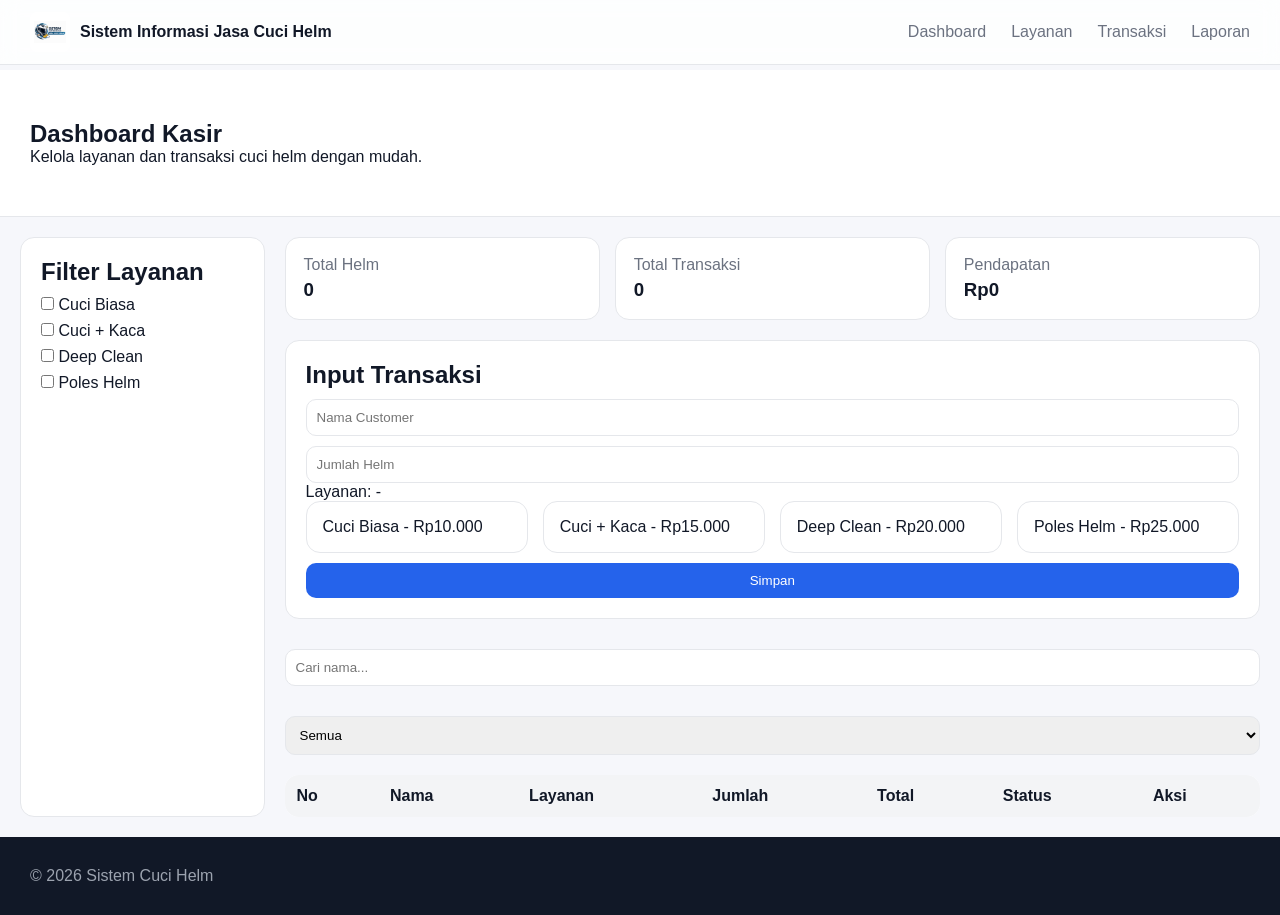
<file: index.html>
<!DOCTYPE html>
<html lang="id">
<head>
    <meta charset="UTF-8">
    <title>Sistem Informasi Jasa Cuci Helm</title>
    <link rel="stylesheet" href="style.css">
</head> 

<body>

<header>
    <img src="logoCuciHelm.png" alt="Logo">
    <h2>Sistem Informasi Jasa Cuci Helm</h2>

    <nav>
        <ul>
            <li><a href="#">Dashboard</a></li>
            <li><a href="#">Layanan</a></li>
            <li><a href="#">Transaksi</a></li>
            <li><a href="#">Laporan</a></li>
        </ul>
    </nav>
</header>

<main>

<section>
    <h1>Dashboard Kasir</h1>
    <p>Kelola layanan dan transaksi cuci helm dengan mudah.</p>
</section>

<div class="container">

<aside>
    <h2>Filter Layanan</h2>
    <label><input type="checkbox"> Cuci Biasa</label>
    <label><input type="checkbox"> Cuci + Kaca</label>
    <label><input type="checkbox"> Deep Clean</label>
    <label><input type="checkbox"> Poles Helm</label>
</aside>

<section class="content">

<div class="stats-container">
    <div class="stat-card">
        <p>Total Helm</p>
        <h3 id="statHelm">0</h3>
    </div>

    <div class="stat-card">
        <p>Total Transaksi</p>
        <h3 id="statTransaksi">0</h3>
    </div>

    <div class="stat-card">
        <p>Pendapatan</p>
        <h3 id="statPendapatan">Rp0</h3>
    </div>
</div>

<form id="formTransaksi">
    <h2>Input Transaksi</h2>

    <input type="text" id="nama" placeholder="Nama Customer">
    <input type="number" id="jumlah" placeholder="Jumlah Helm">

    <p id="layananTerpilih">Layanan: -</p>

    <div class="card-container">
        <div class="card" onclick="pilihLayanan('Cuci Biasa')">Cuci Biasa - Rp10.000</div>
        <div class="card" onclick="pilihLayanan('Cuci + Kaca')">Cuci + Kaca - Rp15.000</div>
        <div class="card" onclick="pilihLayanan('Deep Clean')">Deep Clean - Rp20.000</div>
        <div class="card" onclick="pilihLayanan('Poles Helm')">Poles Helm - Rp25.000</div>
    </div>

    <button type="submit">Simpan</button>
</form>

<input type="text" placeholder="Cari nama..." onkeyup="searchData(this.value)">

<select onchange="filterLayanan(this.value)">
    <option value="Semua">Semua</option>
    <option>Cuci Biasa</option>
    <option>Cuci + Kaca</option>
    <option>Deep Clean</option>
    <option>Poles Helm</option>
</select>

<table>
<thead>
<tr>
<th>No</th>
<th>Nama</th>
<th>Layanan</th>
<th>Jumlah</th>
<th>Total</th>
<th>Status</th>
<th>Aksi</th>
</tr>
</thead>
<tbody></tbody>
</table>

</section>
</div>

</main>

<footer>
    <p>© 2026 Sistem Cuci Helm</p>
</footer>

<!-- MODAL EDIT -->
<div id="modalEdit" class="modal">
    <div class="modal-content">
        <h2>Edit Data</h2>

        <input type="text" id="editNama">
        <input type="number" id="editJumlah">

        <select id="editStatus">
            <option>Proses</option>
            <option>Selesai</option>
        </select>

        <button onclick="simpanEdit()">Simpan</button>
        <button onclick="tutupModal()">Batal</button>
    </div>
</div>

<!-- MODAL HAPUS -->
<div id="modalHapus" class="modal">
    <div class="modal-content">
        <h2>Hapus Data</h2>
        <p>Yakin mau hapus data ini?</p>

        <button onclick="confirmHapus()">Ya, Hapus</button>
        <button onclick="tutupModalHapus()">Batal</button>
    </div>
</div>

<script src="script.js"></script>

</body>
</html>
</file>
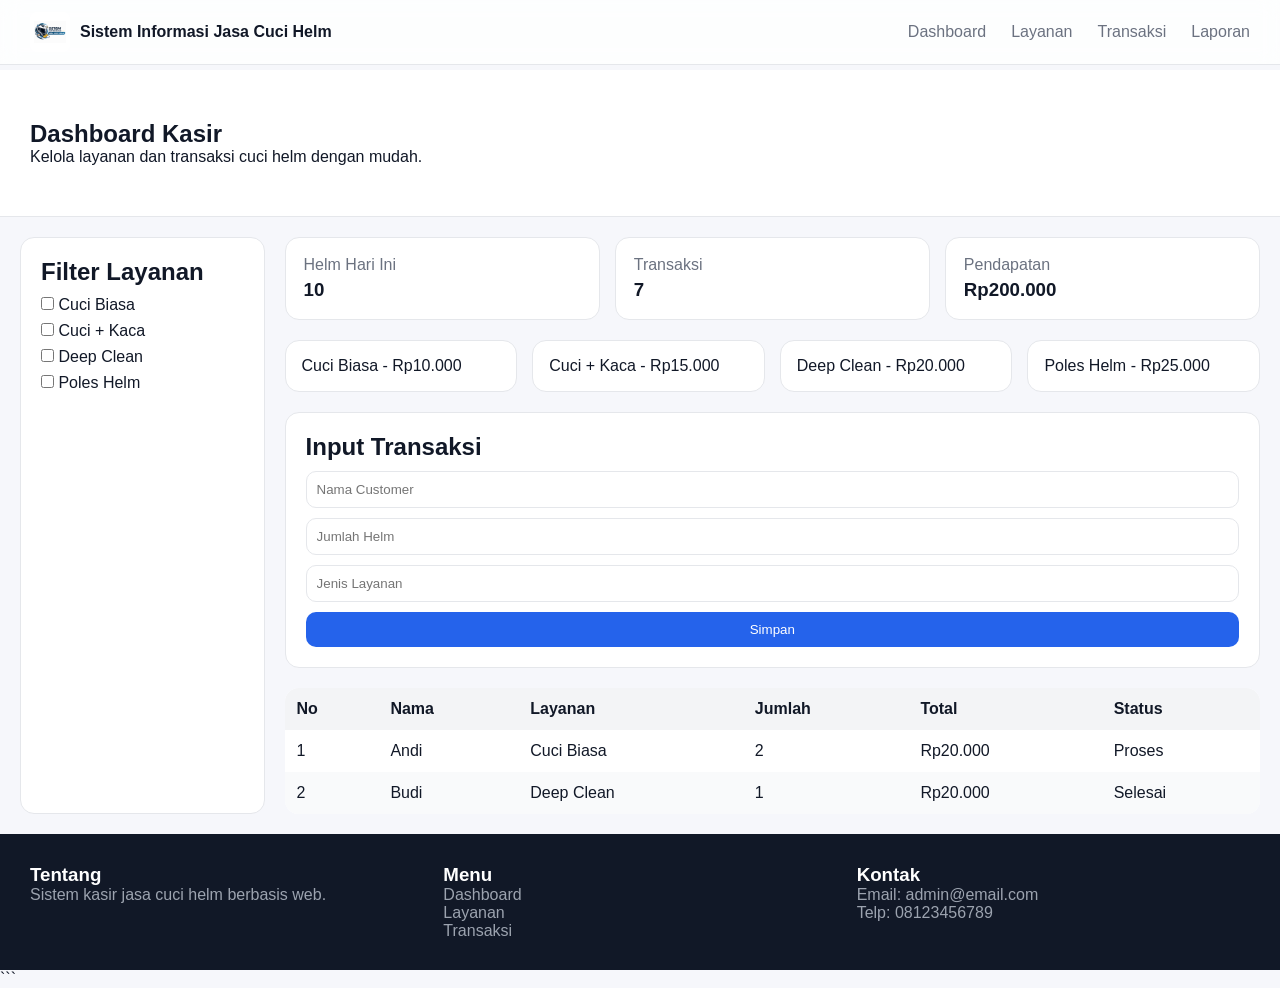
<file: Project PWEB/index.html>
<!DOCTYPE html>
<html lang="id">
<head>
    <meta charset="UTF-8">
    <title>Sistem Informasi Jasa Cuci Helm</title>
    <link rel="stylesheet" href="style.css">
</head>

<body>

<header>
    <img src="logoCuciHelm.png" alt="Logo">
    <h2>Sistem Informasi Jasa Cuci Helm</h2>

    <nav>
        <ul>
            <li><a href="#">Dashboard</a></li>
            <li><a href="#">Layanan</a></li>
            <li><a href="#">Transaksi</a></li>
            <li><a href="#">Laporan</a></li>
        </ul>
    </nav>
</header>

<main>

    <!-- HERO -->
    <section>
        <h1>Dashboard Kasir</h1>
        <p>Kelola layanan dan transaksi cuci helm dengan mudah.</p>
    </section>

    <div class="container">

        <!-- SIDEBAR -->
        <aside>
            <h2>Filter Layanan</h2>
            <label><input type="checkbox"> Cuci Biasa</label>
            <label><input type="checkbox"> Cuci + Kaca</label>
            <label><input type="checkbox"> Deep Clean</label>
            <label><input type="checkbox"> Poles Helm</label>
        </aside>

        <!-- CONTENT -->
        <section class="content">

            <!-- STATISTICS -->
            <div class="stats-container">
                <div class="stat-card">
                    <p>Helm Hari Ini</p>
                    <h3>10</h3>
                </div>

                <div class="stat-card">
                    <p>Transaksi</p>
                    <h3>7</h3>
                </div>

                <div class="stat-card">
                    <p>Pendapatan</p>
                    <h3>Rp200.000</h3>
                </div>
            </div>

            <!-- LAYANAN -->
            <div class="card-container">
                <div class="card">Cuci Biasa - Rp10.000</div>
                <div class="card">Cuci + Kaca - Rp15.000</div>
                <div class="card">Deep Clean - Rp20.000</div>
                <div class="card">Poles Helm - Rp25.000</div>
            </div>

            <!-- FORM -->
            <form>
                <h2>Input Transaksi</h2>
                <input type="text" placeholder="Nama Customer">
                <input type="number" placeholder="Jumlah Helm">
                <input type="text" placeholder="Jenis Layanan">
                <button type="submit">Simpan</button>
            </form>

            <!-- TABLE -->
            <table>
                <thead>
                    <tr>
                        <th>No</th>
                        <th>Nama</th>
                        <th>Layanan</th>
                        <th>Jumlah</th>
                        <th>Total</th>
                        <th>Status</th>
                    </tr>
                </thead>

                <tbody>
                    <tr>
                        <td>1</td>
                        <td>Andi</td>
                        <td>Cuci Biasa</td>
                        <td>2</td>
                        <td>Rp20.000</td>
                        <td>Proses</td>
                    </tr>

                    <tr>
                        <td>2</td>
                        <td>Budi</td>
                        <td>Deep Clean</td>
                        <td>1</td>
                        <td>Rp20.000</td>
                        <td>Selesai</td>
                    </tr>
                </tbody>
            </table>

        </section>

    </div>

</main>

<footer>
    <div>
        <h3>Tentang</h3>
        <p>Sistem kasir jasa cuci helm berbasis web.</p>
    </div>

    <div>
        <h3>Menu</h3>
        <p>Dashboard</p>
        <p>Layanan</p>
        <p>Transaksi</p>
    </div>

    <div>
        <h3>Kontak</h3>
        <p>Email: admin@email.com</p>
        <p>Telp: 08123456789</p>
    </div>
</footer>

</body>
</html>
```
</file>
<file: style.css>
/* ================= RESET ================= */
* {
    margin: 0;
    padding: 0;
    box-sizing: border-box;
}

/* ================= GLOBAL ================= */
body {
    font-family: 'Inter', sans-serif;
    background: #f6f7fb;
    color: #111827;
    padding-top: 70px;
}

/* FIX GAMBAR */
img {
    max-width: 100%;
    height: auto;
    display: block;
}

/* ================= NAVBAR ================= */
header {
    position: fixed;
    top: 0;
    width: 100%;
    background: rgba(255,255,255,0.8);
    backdrop-filter: blur(10px);
    border-bottom: 1px solid #e5e7eb;
    display: flex;
    align-items: center;
    padding: 12px 30px;
    z-index: 1000;
    gap: 10px;
}

/* LOGO */
header img {
    width: 40px !important;
    height: 40px !important;
    min-width: 40px;
    object-fit: contain;
    flex-shrink: 0;
    background: white;
    padding: 4px;
    border-radius: 8px;
}

header h2 {
    font-size: 16px;
    font-weight: 600;
}

/* NAV */
nav {
    margin-left: auto;
}

nav ul {
    display: flex;
    gap: 25px;
    list-style: none;
}

nav a {
    text-decoration: none;
    color: #6b7280;
    position: relative;
    transition: 0.3s;
}

nav a:hover {
    color: #2563eb;
}

nav a::after {
    content: "";
    position: absolute;
    height: 2px;
    width: 0%;
    background: #2563eb;
    left: 0;
    bottom: -4px;
    transition: 0.3s;
}

nav a:hover::after {
    width: 100%;
}

/* ================= HERO ================= */
main section:first-child {
    padding: 50px 30px;
    background: white;
    border-bottom: 1px solid #e5e7eb;
}

/* ================= LAYOUT ================= */
.container {
    display: flex;
    flex-direction: column;
    gap: 20px;
    padding: 20px;
}

/* ================= SIDEBAR ================= */
aside {
    background: white;
    padding: 20px;
    border-radius: 14px;
    border: 1px solid #e5e7eb;
    transition: 0.3s;
}

aside:hover {
    transform: translateY(-4px);
    box-shadow: 0 10px 20px rgba(0,0,0,0.05);
}

aside h2 {
    margin-bottom: 10px;
}

aside label {
    display: block;
    margin-bottom: 8px;
    cursor: pointer;
}

aside label:hover {
    color: #2563eb;
}

aside input {
    accent-color: #2563eb;
}

/* ================= CONTENT ================= */
.content {
    display: flex;
    flex-direction: column;
    gap: 20px;
}

/* ================= STATS ================= */
.stats-container {
    display: grid;
    grid-template-columns: 1fr;
    gap: 15px;
}

.stat-card {
    background: white;
    padding: 18px;
    border-radius: 14px;
    border: 1px solid #e5e7eb;
    transition: 0.3s;
}

.stat-card:hover {
    transform: translateY(-6px);
    box-shadow: 0 10px 20px rgba(0,0,0,0.08);
}

.stat-card p {
    color: #6b7280;
}

.stat-card h3 {
    margin-top: 5px;
}

/* ================= CARD ================= */
.card-container {
    display: grid;
    grid-template-columns: 1fr;
    gap: 15px;
}

.card {
    background: white;
    padding: 16px;
    border-radius: 14px;
    border: 1px solid #e5e7eb;
    transition: 0.3s;
    position: relative;
}

.card:hover {
    transform: translateY(-6px);
    box-shadow: 0 12px 25px rgba(0,0,0,0.08);
}

.card::after {
    content: "";
    position: absolute;
    height: 3px;
    width: 0%;
    background: #2563eb;
    left: 0;
    bottom: 0;
    transition: 0.3s;
}

.card:hover::after {
    width: 100%;
}

/* ================= FORM ================= */
form {
    background: white;
    padding: 20px;
    border-radius: 14px;
    border: 1px solid #e5e7eb;
}

form input, 
form select, 
form button {
    width: 100%;
    padding: 10px;
    margin-top: 10px;
    border-radius: 10px;
    border: 1px solid #e5e7eb;
    transition: 0.25s;
}

form input:focus,
form select:focus {
    border-color: #2563eb;
    box-shadow: 0 0 6px rgba(37,99,235,0.2);
    outline: none;
}

form button {
    background: #2563eb;
    color: white;
    border: none;
    cursor: pointer;
}

form button:hover {
    transform: scale(1.03);
    background: #1d4ed8;
}

/* ================= SEARCH & FILTER ================= */
input[type="text"], select {
    margin-top: 10px;
    padding: 10px;
    border-radius: 10px;
    border: 1px solid #e5e7eb;
    width: 100%;
}

/* ================= TABLE ================= */
table {
    width: 100%;
    border-collapse: collapse;
    background: white;
    border-radius: 14px;
    overflow: hidden;
}

th {
    background: #f3f4f6;
    text-align: left;
}

th, td {
    padding: 12px;
}

tr:nth-child(even) {
    background: #f9fafb;
}

tr:hover {
    background: #eef2ff;
}

/* BUTTON TABLE */
table button {
    padding: 6px 10px;
    border: none;
    border-radius: 6px;
    cursor: pointer;
    margin-right: 5px;
    transition: 0.2s;
}

table button:first-child {
    background: #2563eb;
    color: white;
}

table button:last-child {
    background: #ef4444;
    color: white;
}

table button:hover {
    transform: scale(1.05);
}

/* ================= FOOTER ================= */
footer {
    background: #111827;
    color: #9ca3af;
    padding: 30px;
    display: grid;
    grid-template-columns: 1fr;
    gap: 20px;
}

footer h3 {
    color: white;
}

/* ================= RESPONSIVE ================= */
@media (min-width: 768px) {

    .container {
        flex-direction: row;
    }

    aside {
        width: 28%;
    }

    .content {
        width: 72%;
    }

    .stats-container {
        grid-template-columns: repeat(3, 1fr);
    }

    .card-container {
        grid-template-columns: repeat(2, 1fr);
    }

    footer {
        grid-template-columns: repeat(3, 1fr);
    }
}

@media (min-width: 1024px) {

    aside {
        width: 20%;
    }

    .content {
        width: 80%;
    }

    .card-container {
        grid-template-columns: repeat(4, 1fr);
    }
}

/* MODAL */
.modal {
    display: none;
    position: fixed;
    inset: 0;
    background: rgba(17, 24, 39, 0.6);
    backdrop-filter: blur(4px);
    justify-content: center;
    align-items: center;
    z-index: 9999;
}

.modal-content {
    background: #fff;
    padding: 24px;
    border-radius: 16px;
    width: 320px;
    box-shadow: 0 20px 40px rgba(0,0,0,0.15);
    animation: scaleIn 0.25s ease;
}

.modal-content h2 {
    margin-bottom: 12px;
}

.modal-content input,
.modal-content select {
    width: 100%;
    padding: 10px;
    margin-top: 10px;
    border-radius: 10px;
    border: 1px solid #e5e7eb;
}

.modal-content button {
    margin-top: 12px;
    width: 100%;
    padding: 10px;
    border-radius: 10px;
    border: none;
    cursor: pointer;
}

.modal-content button:first-of-type {
    background: #2563eb;
    color: white;
}

.modal-content button:last-of-type {
    background: #e5e7eb;
}

@keyframes scaleIn {
    from {opacity:0; transform:scale(0.9);}
    to {opacity:1; transform:scale(1);}
}
</file>
<file: Project PWEB/style.css>
/* ================= RESET ================= */
* {
    margin: 0;
    padding: 0;
    box-sizing: border-box;
}

/* ================= GLOBAL ================= */
body {
    font-family: 'Inter', sans-serif;
    background: #f6f7fb;
    color: #111827;
    padding-top: 70px;
}

/* FIX SEMUA GAMBAR */
img {
    max-width: 100%;
    height: auto;
    display: block;
}

/* ================= NAVBAR ================= */
header {
    position: fixed;
    top: 0;
    width: 100%;
    background: #ffffffcc;
    backdrop-filter: blur(10px);
    border-bottom: 1px solid #e5e7eb;
    display: flex;
    align-items: center;
    padding: 12px 30px;
    z-index: 1000;
    gap: 10px;
}

/* LOGO FIX TOTAL */
header img {
    width: 40px !important;
    height: 40px !important;
    min-width: 40px;
    object-fit: contain;
    flex-shrink: 0;
    background: white;
    padding: 4px;
    border-radius: 8px;
}

header h2 {
    font-size: 16px;
    font-weight: 600;
}

/* NAV */
nav {
    margin-left: auto;
}

nav ul {
    display: flex;
    gap: 25px;
    list-style: none;
}

nav a {
    text-decoration: none;
    color: #6b7280;
    position: relative;
    transition: 0.3s;
}

nav a:hover {
    color: #2563eb;
}

nav a::after {
    content: "";
    position: absolute;
    height: 2px;
    width: 0%;
    background: #2563eb;
    left: 0;
    bottom: -4px;
    transition: 0.3s;
}

nav a:hover::after {
    width: 100%;
}

/* ================= HERO ================= */
main section:first-child {
    padding: 50px 30px;
    background: white;
    border-bottom: 1px solid #e5e7eb;
}

/* ================= LAYOUT ================= */
.container {
    display: flex;
    flex-direction: column;
    gap: 20px;
    padding: 20px;
}

/* ================= SIDEBAR ================= */
aside {
    background: white;
    padding: 20px;
    border-radius: 14px;
    border: 1px solid #e5e7eb;
    transition: 0.3s;
}

aside:hover {
    transform: translateY(-4px);
    box-shadow: 0 10px 20px rgba(0,0,0,0.05);
}

aside h2 {
    margin-bottom: 10px;
}

aside label {
    display: block;
    margin-bottom: 8px;
    cursor: pointer;
}

aside label:hover {
    color: #2563eb;
}

aside input {
    accent-color: #2563eb;
}

/* ================= CONTENT ================= */
.content {
    display: flex;
    flex-direction: column;
    gap: 20px;
}

/* ================= STATS ================= */
.stats-container {
    display: grid;
    grid-template-columns: 1fr;
    gap: 15px;
}

.stat-card {
    background: white;
    padding: 18px;
    border-radius: 14px;
    border: 1px solid #e5e7eb;
    transition: 0.3s;
}

.stat-card:hover {
    transform: translateY(-6px);
    box-shadow: 0 10px 20px rgba(0,0,0,0.08);
}

.stat-card p {
    color: #6b7280;
}

.stat-card h3 {
    margin-top: 5px;
}

/* ================= CARD ================= */
.card-container {
    display: grid;
    grid-template-columns: 1fr;
    gap: 15px;
}

.card {
    background: white;
    padding: 16px;
    border-radius: 14px;
    border: 1px solid #e5e7eb;
    transition: 0.3s;
    position: relative;
}

.card:hover {
    transform: translateY(-6px);
    box-shadow: 0 12px 25px rgba(0,0,0,0.08);
}

.card::after {
    content: "";
    position: absolute;
    height: 3px;
    width: 0%;
    background: #2563eb;
    left: 0;
    bottom: 0;
    transition: 0.3s;
}

.card:hover::after {
    width: 100%;
}

/* ================= FORM ================= */
form {
    background: white;
    padding: 20px;
    border-radius: 14px;
    border: 1px solid #e5e7eb;
}

form input, form button {
    width: 100%;
    padding: 10px;
    margin-top: 10px;
    border-radius: 10px;
    border: 1px solid #e5e7eb;
    transition: 0.25s;
}

form input:focus {
    border-color: #2563eb;
    box-shadow: 0 0 6px rgba(37,99,235,0.2);
    outline: none;
}

form button {
    background: #2563eb;
    color: white;
    border: none;
    cursor: pointer;
}

form button:hover {
    transform: scale(1.03);
    background: #1d4ed8;
}

/* ================= TABLE ================= */
table {
    width: 100%;
    border-collapse: collapse;
    background: white;
    border-radius: 14px;
    overflow: hidden;
}

th {
    background: #f3f4f6;
    text-align: left;
}

th, td {
    padding: 12px;
}

tr:nth-child(even) {
    background: #f9fafb;
}

tr:hover {
    background: #eef2ff;
}

/* ================= FOOTER ================= */
footer {
    background: #111827;
    color: #9ca3af;
    padding: 30px;
    display: grid;
    grid-template-columns: 1fr;
    gap: 20px;
}

footer h3 {
    color: white;
}

/* ================= RESPONSIVE ================= */
@media (min-width: 768px) {

    .container {
        flex-direction: row;
    }

    aside {
        width: 28%;
    }

    .content {
        width: 72%;
    }

    .stats-container {
        grid-template-columns: repeat(3, 1fr);
    }

    .card-container {
        grid-template-columns: repeat(2, 1fr);
    }

    footer {
        grid-template-columns: repeat(3, 1fr);
    }
}

@media (min-width: 1024px) {

    aside {
        width: 20%;
    }

    .content {
        width: 80%;
    }

    .card-container {
        grid-template-columns: repeat(4, 1fr);
    }
}
</file>
